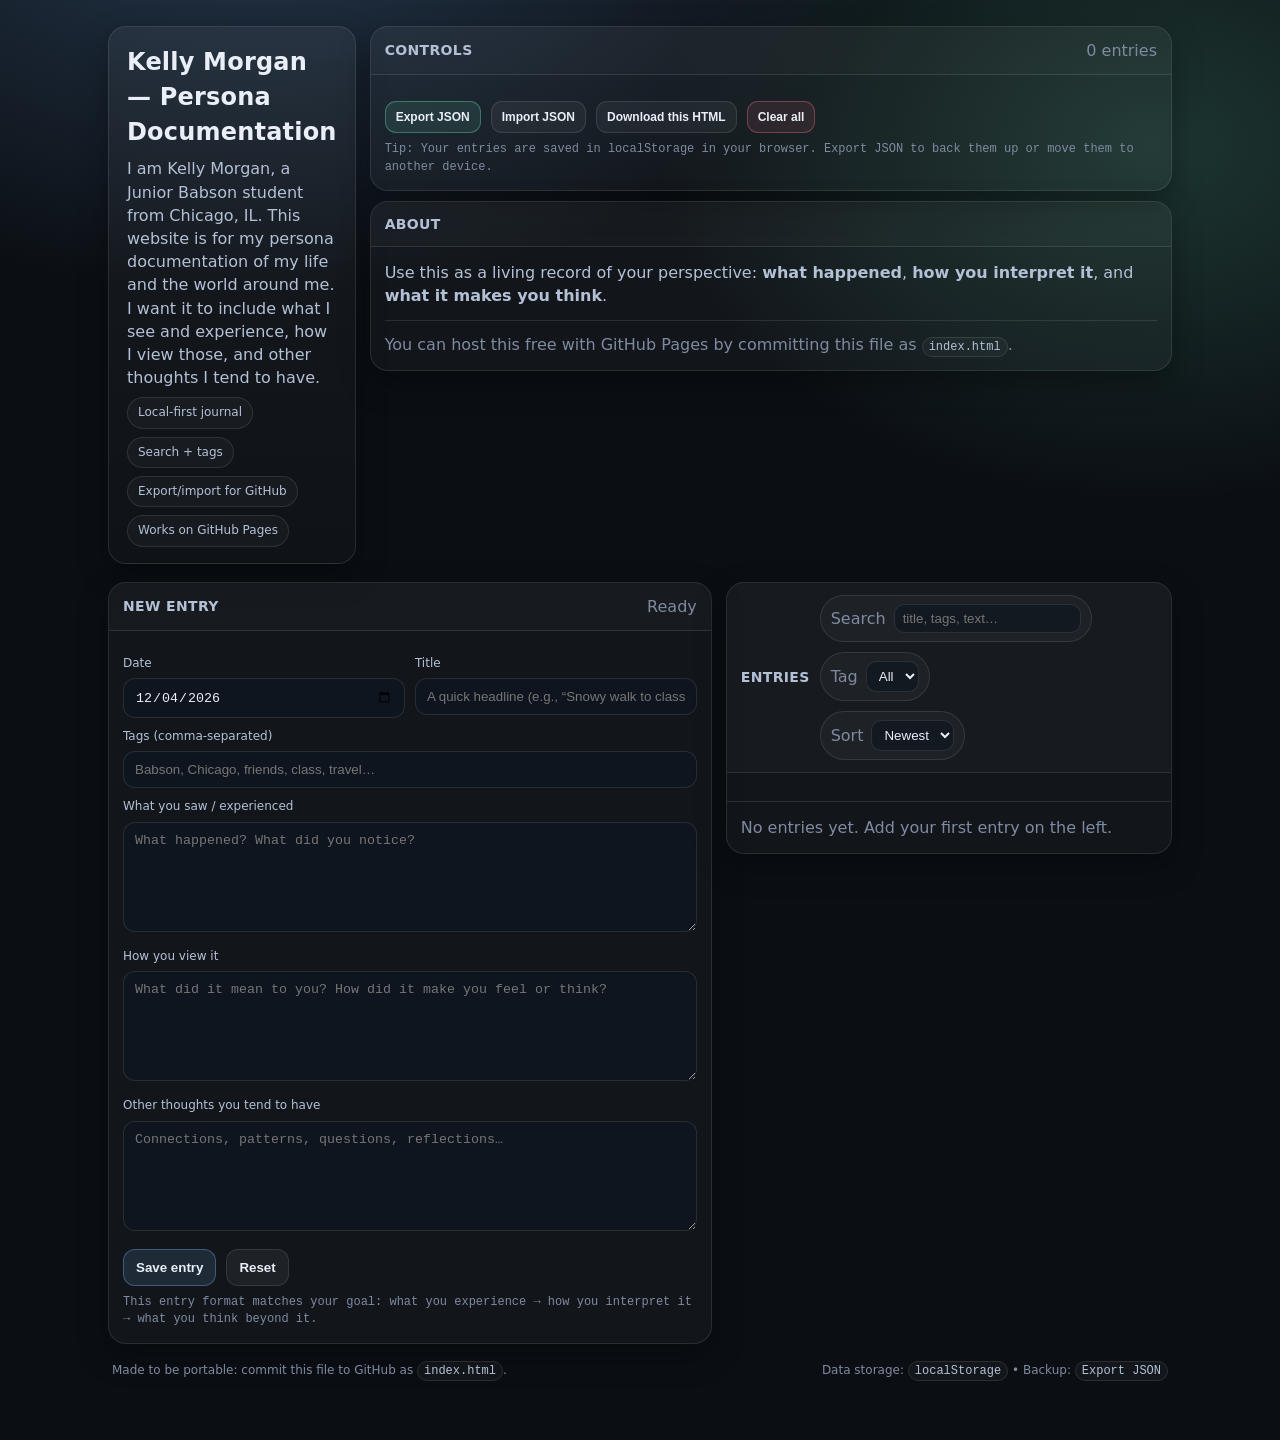
<file: index.html>
<!DOCTYPE html>
<html lang="en">
<head>
  <meta charset="utf-8" />
  <meta name="viewport" content="width=device-width,initial-scale=1" />
  <meta name="description" content="Kelly Morgan — persona documentation of life and the world around me." />
  <title>Kelly Morgan — Persona Documentation</title>
  <style>
    :root{
      --bg:#0b0f14; --panel:#111824; --panel2:#0f1620;
      --text:#e9eef7; --muted:#b3c0d6; --faint:#7f8aa0;
      --brand:#79b8ff; --ok:#6ee7b7; --warn:#fbbf24; --bad:#fb7185;
      --border:rgba(255,255,255,.10);
      --shadow: 0 12px 30px rgba(0,0,0,.35);
      --radius:18px;
      --mono: ui-monospace, SFMono-Regular, Menlo, Monaco, Consolas, "Liberation Mono", "Courier New", monospace;
      --sans: ui-sans-serif, system-ui, -apple-system, Segoe UI, Roboto, Helvetica, Arial, "Apple Color Emoji","Segoe UI Emoji";
    }
    *{box-sizing:border-box}
    body{
      margin:0; font-family:var(--sans); color:var(--text); background:radial-gradient(1200px 800px at 20% -10%, rgba(121,184,255,.25), transparent 55%),
      radial-gradient(900px 650px at 90% 10%, rgba(110,231,183,.18), transparent 55%),
      var(--bg);
      line-height:1.45;
    }
    a{color:var(--brand)}
    .wrap{max-width:1100px; margin:0 auto; padding:26px 18px 60px}
    header{
      display:flex; gap:14px; align-items:flex-start; justify-content:space-between;
      margin-bottom:18px;
    }
    .title{
      display:flex; flex-direction:column; gap:8px;
      padding:18px 18px 16px; border:1px solid var(--border);
      border-radius:var(--radius); background:linear-gradient(180deg, rgba(255,255,255,.05), rgba(255,255,255,.02));
      box-shadow:var(--shadow);
      flex:1;
    }
    .title h1{margin:0; font-size:24px; letter-spacing:.2px}
    .title p{margin:0; color:var(--muted)}
    .badgeRow{display:flex; gap:8px; flex-wrap:wrap}
    .badge{
      border:1px solid var(--border); padding:6px 10px; border-radius:999px;
      font-size:12px; color:var(--muted); background:rgba(255,255,255,.03)
    }
    .rightTools{
      display:flex; flex-direction:column; gap:10px; min-width:260px;
    }
    .card{
      border:1px solid var(--border); border-radius:var(--radius); background:rgba(255,255,255,.03);
      box-shadow:var(--shadow);
      overflow:hidden;
    }
    .cardHeader{
      padding:12px 14px; border-bottom:1px solid var(--border);
      display:flex; align-items:center; justify-content:space-between; gap:10px;
      background:rgba(255,255,255,.02);
    }
    .cardHeader h2{margin:0; font-size:14px; letter-spacing:.35px; color:var(--muted); text-transform:uppercase}
    .cardBody{padding:14px}
    .grid{
      display:grid; grid-template-columns: 1.15fr .85fr; gap:14px;
      align-items:start;
    }
    @media (max-width: 960px){
      header{flex-direction:column}
      .rightTools{min-width:auto; width:100%}
      .grid{grid-template-columns:1fr}
    }
    label{display:block; font-size:12px; color:var(--muted); margin:10px 0 6px}
    input[type="text"], input[type="date"], textarea, select{
      width:100%; padding:10px 11px; border-radius:12px;
      border:1px solid var(--border); background:rgba(15,22,32,.7);
      color:var(--text); outline:none;
    }
    textarea{min-height:110px; resize:vertical}
    .row{display:flex; gap:10px}
    .row > *{flex:1}
    .btnRow{display:flex; flex-wrap:wrap; gap:10px; margin-top:12px}
    button{
      border:1px solid var(--border);
      background:rgba(255,255,255,.05);
      color:var(--text);
      padding:10px 12px;
      border-radius:12px;
      cursor:pointer;
      transition: transform .04s ease, background .12s ease;
      font-weight:600;
    }
    button:hover{background:rgba(255,255,255,.08)}
    button:active{transform:translateY(1px)}
    .primary{border-color:rgba(121,184,255,.35); background:rgba(121,184,255,.12)}
    .primary:hover{background:rgba(121,184,255,.18)}
    .danger{border-color:rgba(251,113,133,.35); background:rgba(251,113,133,.10)}
    .danger:hover{background:rgba(251,113,133,.14)}
    .ok{border-color:rgba(110,231,183,.35); background:rgba(110,231,183,.10)}
    .ok:hover{background:rgba(110,231,183,.14)}
    .small{font-size:12px; font-weight:700; padding:8px 10px; border-radius:11px}
    .muted{color:var(--muted)}
    .faint{color:var(--faint)}
    .hint{
      font-size:12px; color:var(--faint); margin-top:8px;
      font-family:var(--mono);
    }
    .divider{height:1px; background:var(--border); margin:12px 0}
    .toolbar{
      display:flex; flex-wrap:wrap; gap:10px; align-items:center; justify-content:space-between;
    }
    .toolbar .left, .toolbar .right{display:flex; gap:10px; flex-wrap:wrap; align-items:center}
    .pill{
      display:flex; gap:8px; align-items:center;
      border:1px solid var(--border); padding:8px 10px; border-radius:999px;
      background:rgba(255,255,255,.03);
    }
    .pill input, .pill select{
      width:auto; padding:6px 8px; border-radius:10px; border:1px solid var(--border);
      background:rgba(15,22,32,.7);
    }
    .entries{
      display:flex; flex-direction:column; gap:12px;
      padding:14px;
    }
    .entry{
      border:1px solid var(--border);
      border-radius:16px;
      background:linear-gradient(180deg, rgba(255,255,255,.04), rgba(255,255,255,.02));
      overflow:hidden;
    }
    .entryTop{
      padding:12px 14px;
      display:flex; align-items:flex-start; justify-content:space-between; gap:10px;
      border-bottom:1px solid rgba(255,255,255,.08);
    }
    .entryTitle{display:flex; flex-direction:column; gap:4px}
    .entryTitle strong{font-size:15px}
    .meta{font-size:12px; color:var(--muted); display:flex; gap:10px; flex-wrap:wrap}
    .chips{display:flex; gap:6px; flex-wrap:wrap; margin-top:6px}
    .chip{
      font-size:11px; padding:4px 8px; border-radius:999px;
      border:1px solid var(--border); background:rgba(255,255,255,.03);
      color:var(--muted);
    }
    .entryBody{
      padding:12px 14px 14px;
      display:grid; grid-template-columns: 1fr 1fr 1fr; gap:10px;
    }
    .entryBody > div{
      border:1px solid rgba(255,255,255,.08);
      border-radius:14px;
      padding:10px 10px 9px;
      background:rgba(15,22,32,.45);
      min-height:84px;
    }
    .entryBody h4{margin:0 0 6px; font-size:12px; color:var(--muted); text-transform:uppercase; letter-spacing:.35px}
    .entryBody p{margin:0; white-space:pre-wrap; color:var(--text); font-size:13px}
    @media (max-width: 960px){
      .entryBody{grid-template-columns:1fr}
    }
    .toast{
      position:fixed; left:50%; bottom:20px; transform:translateX(-50%);
      background:rgba(17,24,36,.92); border:1px solid var(--border);
      padding:10px 12px; border-radius:12px; box-shadow:var(--shadow);
      font-size:13px; color:var(--text);
      opacity:0; pointer-events:none; transition:opacity .18s ease, transform .18s ease;
    }
    .toast.show{opacity:1; transform:translateX(-50%) translateY(-2px)}
    footer{
      margin-top:18px; color:var(--faint); font-size:12px;
      display:flex; flex-wrap:wrap; gap:10px; align-items:center; justify-content:space-between;
      padding:0 4px;
    }
    code.inline{
      font-family:var(--mono); font-size:12px; color:var(--muted);
      padding:2px 6px; border:1px solid var(--border); border-radius:10px;
      background:rgba(255,255,255,.03);
    }
  </style>
</head>
<body>
  <div class="wrap">
    <header>
      <div class="title" role="banner">
        <h1>Kelly Morgan — Persona Documentation</h1>
        <p>
          I am Kelly Morgan, a Junior Babson student from Chicago, IL. This website is for my persona documentation
          of my life and the world around me. I want it to include what I see and experience, how I view those, and
          other thoughts I tend to have.
        </p>
        <div class="badgeRow" aria-label="Site details">
          <span class="badge">Local-first journal</span>
          <span class="badge">Search + tags</span>
          <span class="badge">Export/import for GitHub</span>
          <span class="badge">Works on GitHub Pages</span>
        </div>
      </div>

      <div class="rightTools">
        <div class="card">
          <div class="cardHeader">
            <h2>Controls</h2>
            <span class="faint" id="entryCount">0 entries</span>
          </div>
          <div class="cardBody">
            <div class="btnRow">
              <button class="ok small" id="btnExport">Export JSON</button>
              <button class="small" id="btnImport">Import JSON</button>
              <input id="importFile" type="file" accept="application/json" hidden />
              <button class="small" id="btnDownloadHtml">Download this HTML</button>
              <button class="danger small" id="btnClearAll">Clear all</button>
            </div>
            <div class="hint">
              Tip: Your entries are saved in <span class="inline code">localStorage</span> in your browser.
              Export JSON to back them up or move them to another device.
            </div>
          </div>
        </div>

        <div class="card">
          <div class="cardHeader">
            <h2>About</h2>
          </div>
          <div class="cardBody">
            <p class="muted" style="margin:0">
              Use this as a living record of your perspective:
              <strong>what happened</strong>, <strong>how you interpret it</strong>, and <strong>what it makes you think</strong>.
            </p>
            <div class="divider"></div>
            <p class="faint" style="margin:0">
              You can host this free with GitHub Pages by committing this file as <code class="inline">index.html</code>.
            </p>
          </div>
        </div>
      </div>
    </header>

    <main class="grid" role="main">
      <!-- Entry form -->
      <section class="card" aria-labelledby="newEntryTitle">
        <div class="cardHeader">
          <h2 id="newEntryTitle">New entry</h2>
          <span class="faint" id="autosaveStatus">Ready</span>
        </div>
        <div class="cardBody">
          <form id="entryForm">
            <div class="row">
              <div>
                <label for="date">Date</label>
                <input id="date" type="date" required />
              </div>
              <div>
                <label for="title">Title</label>
                <input id="title" type="text" placeholder="A quick headline (e.g., “Snowy walk to class”)"
                       maxlength="80" required />
              </div>
            </div>

            <label for="tags">Tags (comma-separated)</label>
            <input id="tags" type="text" placeholder="Babson, Chicago, friends, class, travel…" />

            <label for="seeExperience">What you saw / experienced</label>
            <textarea id="seeExperience" placeholder="What happened? What did you notice?"></textarea>

            <label for="yourView">How you view it</label>
            <textarea id="yourView" placeholder="What did it mean to you? How did it make you feel or think?"></textarea>

            <label for="otherThoughts">Other thoughts you tend to have</label>
            <textarea id="otherThoughts" placeholder="Connections, patterns, questions, reflections…"></textarea>

            <div class="btnRow">
              <button class="primary" type="submit" id="btnSave">Save entry</button>
              <button type="button" id="btnReset">Reset</button>
            </div>

            <div class="hint" id="formHint">
              This entry format matches your goal: what you experience → how you interpret it → what you think beyond it.
            </div>
          </form>
        </div>
      </section>

      <!-- Entries list -->
      <section class="card" aria-labelledby="entriesTitle">
        <div class="cardHeader">
          <h2 id="entriesTitle">Entries</h2>
          <div class="toolbar" aria-label="Entry controls">
            <div class="left">
              <div class="pill" title="Search entries">
                <span class="faint">Search</span>
                <input id="search" type="text" placeholder="title, tags, text…" />
              </div>
              <div class="pill" title="Filter by tag">
                <span class="faint">Tag</span>
                <select id="tagFilter">
                  <option value="">All</option>
                </select>
              </div>
            </div>
            <div class="right">
              <div class="pill" title="Sort order">
                <span class="faint">Sort</span>
                <select id="sort">
                  <option value="newest">Newest</option>
                  <option value="oldest">Oldest</option>
                  <option value="title">Title</option>
                </select>
              </div>
            </div>
          </div>
        </div>

        <div class="entries" id="entries"></div>

        <div style="padding:14px; border-top:1px solid var(--border)" class="faint" id="emptyState">
          No entries yet. Add your first entry on the left.
        </div>
      </section>
    </main>

    <footer>
      <div>Made to be portable: commit this file to GitHub as <code class="inline">index.html</code>.</div>
      <div>Data storage: <code class="inline">localStorage</code> • Backup: <code class="inline">Export JSON</code></div>
    </footer>
  </div>

  <div class="toast" id="toast" role="status" aria-live="polite"></div>

  <script>
    // -----------------------------
    // Persona Documentation Journal
    // Single-file site for GitHub Pages
    // -----------------------------

    const STORAGE_KEY = "kelly_persona_entries_v1";

    /** @typedef {{
     *  id: string,
     *  date: string, // YYYY-MM-DD
     *  title: string,
     *  tags: string[],
     *  seeExperience: string,
     *  yourView: string,
     *  otherThoughts: string,
     *  createdAt: number,
     *  updatedAt: number
     * }} Entry */

    const els = {
      form: document.getElementById("entryForm"),
      date: document.getElementById("date"),
      title: document.getElementById("title"),
      tags: document.getElementById("tags"),
      seeExperience: document.getElementById("seeExperience"),
      yourView: document.getElementById("yourView"),
      otherThoughts: document.getElementById("otherThoughts"),
      entries: document.getElementById("entries"),
      emptyState: document.getElementById("emptyState"),
      search: document.getElementById("search"),
      tagFilter: document.getElementById("tagFilter"),
      sort: document.getElementById("sort"),
      entryCount: document.getElementById("entryCount"),
      autosaveStatus: document.getElementById("autosaveStatus"),
      btnExport: document.getElementById("btnExport"),
      btnImport: document.getElementById("btnImport"),
      importFile: document.getElementById("importFile"),
      btnDownloadHtml: document.getElementById("btnDownloadHtml"),
      btnClearAll: document.getElementById("btnClearAll"),
      btnReset: document.getElementById("btnReset"),
      toast: document.getElementById("toast"),
    };

    /** @type {Entry[]} */
    let entries = [];
    let editingId = null;

    function uid() {
      return (crypto?.randomUUID?.() ?? ("id_" + Math.random().toString(16).slice(2))) + "_" + Date.now();
    }

    function todayISO() {
      const d = new Date();
      const yyyy = d.getFullYear();
      const mm = String(d.getMonth() + 1).padStart(2, "0");
      const dd = String(d.getDate()).padStart(2, "0");
      return `${yyyy}-${mm}-${dd}`;
    }

    function parseTags(raw) {
      return raw
        .split(",")
        .map(t => t.trim())
        .filter(Boolean)
        .map(t => t.replace(/\s+/g, " "));
    }

    function showToast(msg) {
      els.toast.textContent = msg;
      els.toast.classList.add("show");
      window.clearTimeout(showToast._t);
      showToast._t = window.setTimeout(() => els.toast.classList.remove("show"), 1600);
    }

    function saveToStorage() {
      localStorage.setItem(STORAGE_KEY, JSON.stringify(entries));
      els.autosaveStatus.textContent = "Saved";
      window.clearTimeout(saveToStorage._t);
      saveToStorage._t = window.setTimeout(() => (els.autosaveStatus.textContent = "Ready"), 900);
    }

    function loadFromStorage() {
      const raw = localStorage.getItem(STORAGE_KEY);
      entries = raw ? safeParseJSON(raw, []) : [];
    }

    function safeParseJSON(raw, fallback) {
      try { return JSON.parse(raw); } catch { return fallback; }
    }

    function formatDate(iso) {
      // iso expected YYYY-MM-DD
      const [y, m, d] = iso.split("-").map(Number);
      if (!y || !m || !d) return iso;
      const dt = new Date(y, m - 1, d);
      return dt.toLocaleDateString(undefined, { year: "numeric", month: "short", day: "numeric" });
    }

    function updateTagDropdown() {
      const allTags = new Set();
      entries.forEach(e => (e.tags || []).forEach(t => allTags.add(t)));
      const current = els.tagFilter.value;

      // rebuild options
      els.tagFilter.innerHTML = `<option value="">All</option>`;
      Array.from(allTags).sort((a,b) => a.localeCompare(b)).forEach(tag => {
        const opt = document.createElement("option");
        opt.value = tag;
        opt.textContent = tag;
        els.tagFilter.appendChild(opt);
      });

      // preserve selection if still exists
      if (current && Array.from(allTags).includes(current)) {
        els.tagFilter.value = current;
      } else {
        els.tagFilter.value = "";
      }
    }

    function getFilteredSortedEntries() {
      const q = els.search.value.trim().toLowerCase();
      const tag = els.tagFilter.value;
      const sort = els.sort.value;

      let list = [...entries];

      if (q) {
        list = list.filter(e => {
          const hay = [
            e.title, (e.tags || []).join(", "),
            e.seeExperience, e.yourView, e.otherThoughts
          ].join(" ").toLowerCase();
          return hay.includes(q);
        });
      }

      if (tag) {
        list = list.filter(e => (e.tags || []).includes(tag));
      }

      if (sort === "newest") {
        list.sort((a,b) => (b.date || "").localeCompare(a.date || "") || (b.updatedAt - a.updatedAt));
      } else if (sort === "oldest") {
        list.sort((a,b) => (a.date || "").localeCompare(b.date || "") || (a.updatedAt - b.updatedAt));
      } else if (sort === "title") {
        list.sort((a,b) => (a.title || "").localeCompare(b.title || ""));
      }

      return list;
    }

    function render() {
      updateTagDropdown();

      const list = getFilteredSortedEntries();
      els.entries.innerHTML = "";

      els.entryCount.textContent = `${entries.length} ${entries.length === 1 ? "entry" : "entries"}`;
      els.emptyState.style.display = entries.length ? "none" : "block";

      if (!list.length && entries.length) {
        // nothing matches filters/search
        const msg = document.createElement("div");
        msg.className = "faint";
        msg.style.padding = "14px";
        msg.textContent = "No entries match your search/filter.";
        els.entries.appendChild(msg);
        return;
      }

      for (const e of list) {
        els.entries.appendChild(renderEntryCard(e));
      }
    }

    function renderEntryCard(e) {
      const card = document.createElement("article");
      card.className = "entry";
      card.setAttribute("data-id", e.id);

      const top = document.createElement("div");
      top.className = "entryTop";

      const left = document.createElement("div");
      left.className = "entryTitle";

      const title = document.createElement("strong");
      title.textContent = e.title || "(Untitled)";
      left.appendChild(title);

      const meta = document.createElement("div");
      meta.className = "meta";
      const date = document.createElement("span");
      date.textContent = `📅 ${formatDate(e.date)}`;
      const updated = document.createElement("span");
      updated.textContent = `↻ ${new Date(e.updatedAt).toLocaleString(undefined, { dateStyle: "medium", timeStyle: "short" })}`;
      meta.append(date, updated);
      left.appendChild(meta);

      const chips = document.createElement("div");
      chips.className = "chips";
      (e.tags || []).slice(0, 10).forEach(t => {
        const chip = document.createElement("span");
        chip.className = "chip";
        chip.textContent = t;
        chips.appendChild(chip);
      });
      if ((e.tags || []).length > 10) {
        const more = document.createElement("span");
        more.className = "chip";
        more.textContent = `+${e.tags.length - 10} more`;
        chips.appendChild(more);
      }
      left.appendChild(chips);

      const right = document.createElement("div");
      right.style.display = "flex";
      right.style.gap = "8px";
      right.style.flexWrap = "wrap";
      right.style.justifyContent = "flex-end";

      const btnEdit = document.createElement("button");
      btnEdit.className = "small";
      btnEdit.textContent = "Edit";
      btnEdit.addEventListener("click", () => startEdit(e.id));

      const btnDelete = document.createElement("button");
      btnDelete.className = "danger small";
      btnDelete.textContent = "Delete";
      btnDelete.addEventListener("click", () => deleteEntry(e.id));

      right.append(btnEdit, btnDelete);

      top.append(left, right);

      const body = document.createElement("div");
      body.className = "entryBody";

      body.appendChild(sectionBlock("What you saw / experienced", e.seeExperience));
      body.appendChild(sectionBlock("How you view it", e.yourView));
      body.appendChild(sectionBlock("Other thoughts", e.otherThoughts));

      card.append(top, body);
      return card;
    }

    function sectionBlock(h, text) {
      const wrap = document.createElement("div");
      const hh = document.createElement("h4");
      hh.textContent = h;
      const p = document.createElement("p");
      p.textContent = (text || "").trim() || "—";
      wrap.append(hh, p);
      return wrap;
    }

    function resetForm() {
      editingId = null;
      els.form.reset();
      els.date.value = todayISO();
      els.btnReset.textContent = "Reset";
      document.getElementById("btnSave").textContent = "Save entry";
      showToast("Form reset");
    }

    function startEdit(id) {
      const e = entries.find(x => x.id === id);
      if (!e) return;

      editingId = id;
      els.date.value = e.date || todayISO();
      els.title.value = e.title || "";
      els.tags.value = (e.tags || []).join(", ");
      els.seeExperience.value = e.seeExperience || "";
      els.yourView.value = e.yourView || "";
      els.otherThoughts.value = e.otherThoughts || "";

      document.getElementById("btnSave").textContent = "Update entry";
      els.btnReset.textContent = "Cancel edit";
      window.scrollTo({ top: 0, behavior: "smooth" });
      showToast("Editing entry");
    }

    function upsertEntryFromForm() {
      const date = els.date.value;
      const title = els.title.value.trim();
      const tags = parseTags(els.tags.value);
      const seeExperience = els.seeExperience.value.trim();
      const yourView = els.yourView.value.trim();
      const otherThoughts = els.otherThoughts.value.trim();

      const now = Date.now();

      if (!date || !title) {
        showToast("Date + title are required");
        return;
      }

      if (editingId) {
        const idx = entries.findIndex(e => e.id === editingId);
        if (idx === -1) return;

        entries[idx] = {
          ...entries[idx],
          date, title, tags, seeExperience, yourView, otherThoughts,
          updatedAt: now
        };
        saveToStorage();
        render();
        resetForm();
        showToast("Entry updated");
      } else {
        const e = {
          id: uid(),
          date,
          title,
          tags,
          seeExperience,
          yourView,
          otherThoughts,
          createdAt: now,
          updatedAt: now
        };
        entries.push(e);
        saveToStorage();
        render();
        resetForm();
        showToast("Entry saved");
      }
    }

    function deleteEntry(id) {
      const e = entries.find(x => x.id === id);
      if (!e) return;

      const ok = confirm(`Delete "${e.title}"? This can’t be undone (unless you exported JSON).`);
      if (!ok) return;

      entries = entries.filter(x => x.id !== id);
      saveToStorage();
      render();
      showToast("Entry deleted");
    }

    function exportJSON() {
      const payload = {
        app: "Kelly Persona Documentation",
        version: 1,
        exportedAt: new Date().toISOString(),
        entries
      };
      const blob = new Blob([JSON.stringify(payload, null, 2)], { type: "application/json" });
      const url = URL.createObjectURL(blob);
      const a = document.createElement("a");
      a.href = url;
      a.download = `kelly-persona-entries-${new Date().toISOString().slice(0,10)}.json`;
      document.body.appendChild(a);
      a.click();
      a.remove();
      URL.revokeObjectURL(url);
      showToast("Exported JSON");
    }

    async function importJSON(file) {
      const text = await file.text();
      const parsed = safeParseJSON(text, null);
      if (!parsed) {
        alert("That file doesn’t look like valid JSON.");
        return;
      }

      const importedEntries = Array.isArray(parsed) ? parsed : parsed.entries;
      if (!Array.isArray(importedEntries)) {
        alert("Couldn’t find an 'entries' array in that JSON.");
        return;
      }

      // normalize + merge by id
      const normalized = importedEntries
        .filter(Boolean)
        .map(e => ({
          id: String(e.id || uid()),
          date: String(e.date || todayISO()),
          title: String(e.title || "Untitled"),
          tags: Array.isArray(e.tags) ? e.tags.map(String) : parseTags(String(e.tags || "")),
          seeExperience: String(e.seeExperience || ""),
          yourView: String(e.yourView || ""),
          otherThoughts: String(e.otherThoughts || ""),
          createdAt: Number(e.createdAt || Date.now()),
          updatedAt: Number(e.updatedAt || Date.now())
        }));

      const byId = new Map(entries.map(e => [e.id, e]));
      for (const e of normalized) byId.set(e.id, e);

      entries = Array.from(byId.values());
      saveToStorage();
      render();
      showToast("Imported JSON");
    }

    function downloadThisHtml() {
      // downloads the current DOM as a single HTML file
      const html = "<!DOCTYPE html>\n" + document.documentElement.outerHTML;
      const blob = new Blob([html], { type: "text/html" });
      const url = URL.createObjectURL(blob);
      const a = document.createElement("a");
      a.href = url;
      a.download = "index.html";
      document.body.appendChild(a);
      a.click();
      a.remove();
      URL.revokeObjectURL(url);
      showToast("Downloaded index.html");
    }

    function clearAll() {
      const ok = confirm("Clear ALL entries from this browser? Export JSON first if you want a backup.");
      if (!ok) return;
      entries = [];
      localStorage.removeItem(STORAGE_KEY);
      render();
      resetForm();
      showToast("Cleared");
    }

    // -----------------------------
    // Wire up events
    // -----------------------------
    els.form.addEventListener("submit", (e) => {
      e.preventDefault();
      upsertEntryFromForm();
    });

    els.btnReset.addEventListener("click", () => resetForm());
    els.search.addEventListener("input", render);
    els.tagFilter.addEventListener("change", render);
    els.sort.addEventListener("change", render);

    els.btnExport.addEventListener("click", exportJSON);

    els.btnImport.addEventListener("click", () => els.importFile.click());
    els.importFile.addEventListener("change", async () => {
      const file = els.importFile.files?.[0];
      if (file) await importJSON(file);
      els.importFile.value = "";
    });

    els.btnDownloadHtml.addEventListener("click", downloadThisHtml);
    els.btnClearAll.addEventListener("click", clearAll);

    // Initialize
    loadFromStorage();
    els.date.value = todayISO();
    render();
  </script>
</body>
</html>
</file>
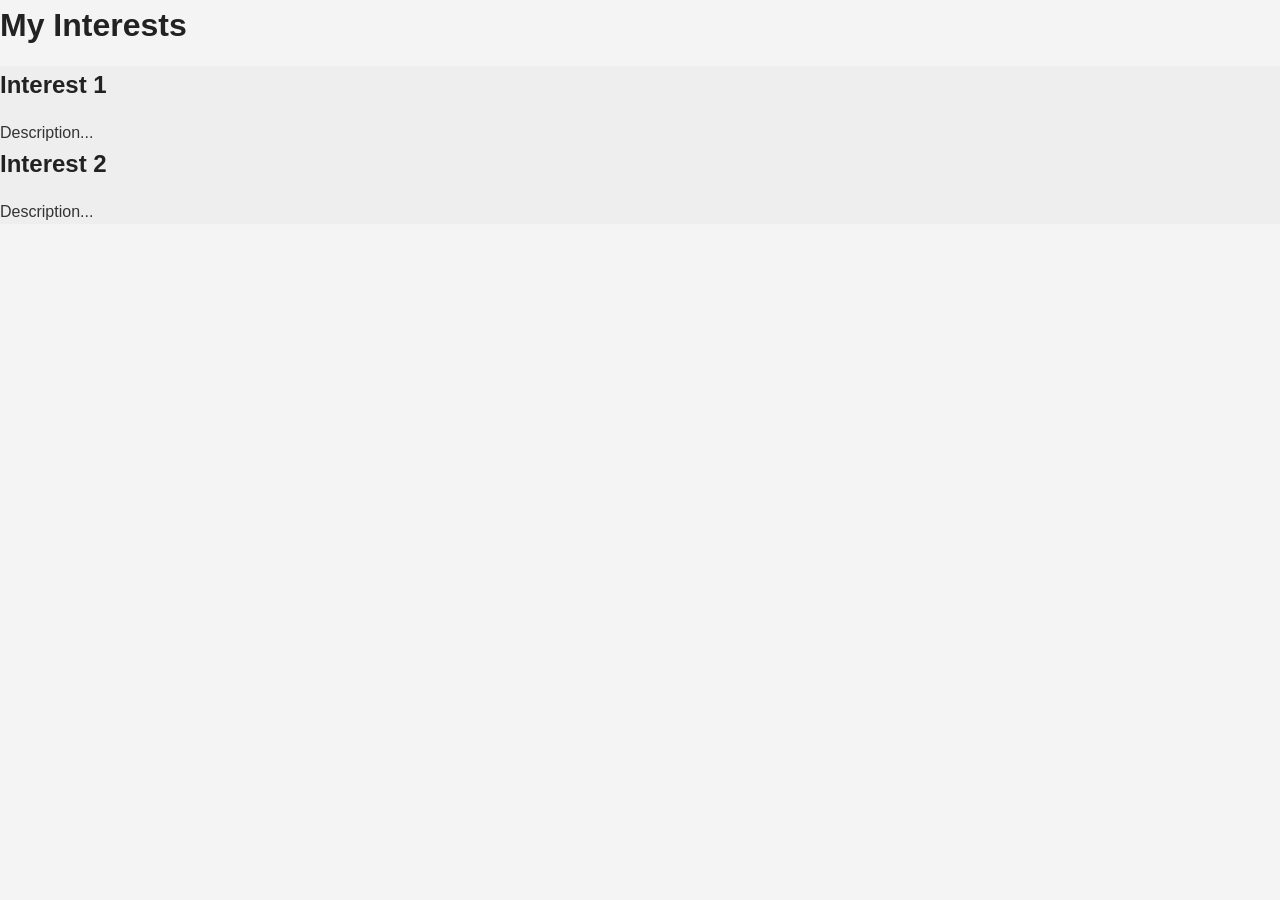
<file: interests.html>
<!DOCTYPE html>
<html lang="en">
<head>
  <meta charset="UTF-8">
  <title>My Interests</title>
  <link rel="stylesheet" href="css/interests.css">
</head>
<body>
  <h1>My Interests</h1>
  <section class="my-element">
    <h2>Interest 1</h2>
    <p>Description...</p>
  </section>
  <section class="my-element">
    <h2>Interest 2</h2>
    <p>Description...</p>
  </section>
</body>
</html>
</file>
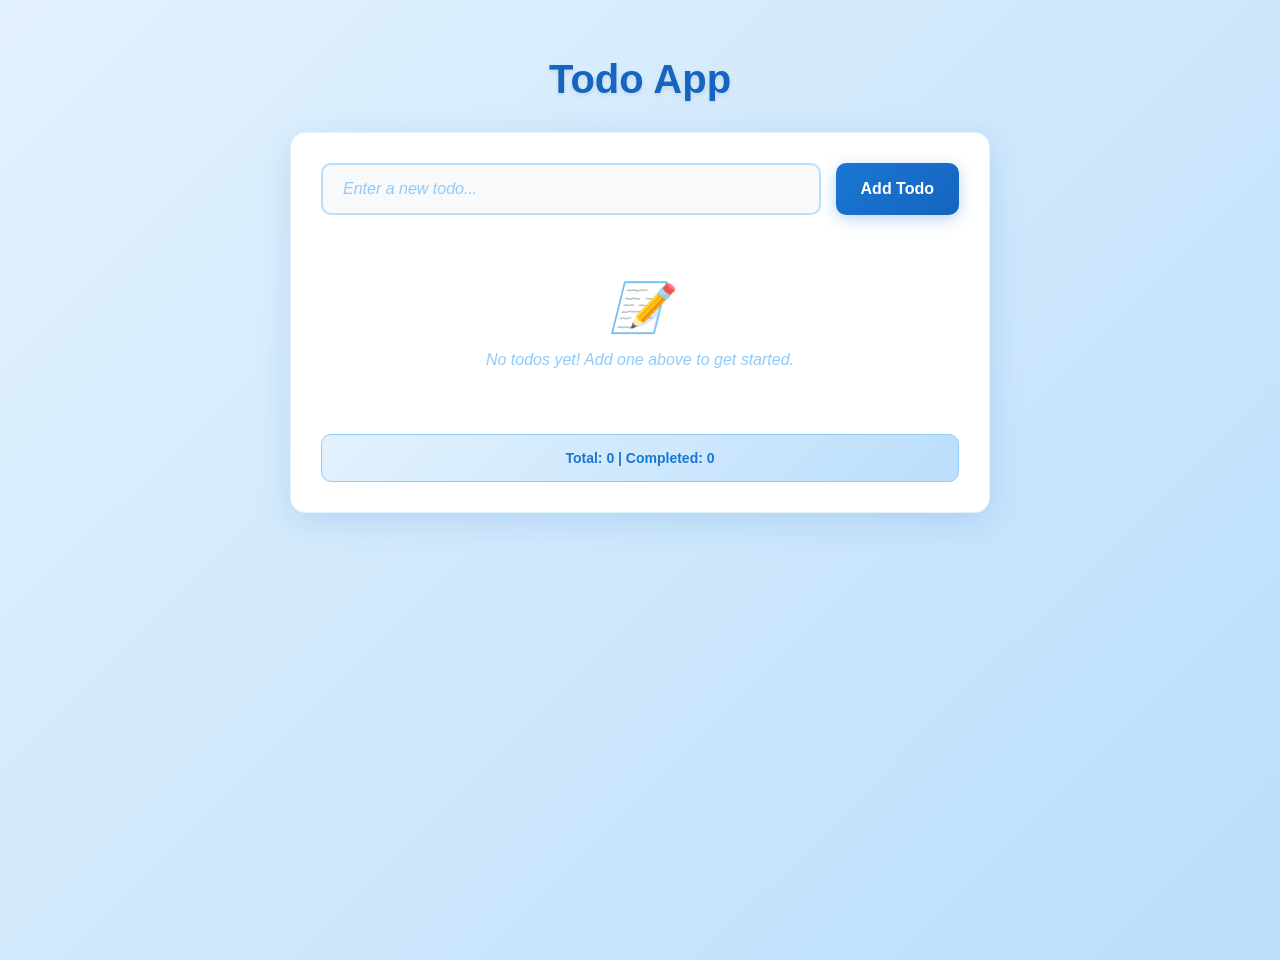
<file: todo.html>
<!DOCTYPE html>
<html lang="en">
<head>
    <meta charset="UTF-8">
    <meta name="viewport" content="width=device-width, initial-scale=1.0">
    <title>Simple Todo App</title>
    <style>
        body {
            font-family: 'Segoe UI', Tahoma, Geneva, Verdana, sans-serif;
            max-width: 700px;
            margin: 0 auto;
            padding: 30px 20px;
            background: linear-gradient(135deg, #e3f2fd 0%, #bbdefb 100%);
            min-height: 100vh;
        }

        h1 {
            text-align: center;
            color: #1565c0;
            font-size: 2.5rem;
            margin-bottom: 30px;
            text-shadow: 0 2px 4px rgba(0,0,0,0.1);
        }

        .todo-container {
            background: white;
            padding: 30px;
            border-radius: 15px;
            box-shadow: 0 8px 32px rgba(21, 101, 192, 0.15);
            border: 1px solid #e3f2fd;
        }

        .input-section {
            display: flex;
            gap: 15px;
            margin-bottom: 25px;
            position: relative;
        }

        #todo-input {
            flex: 1;
            padding: 15px 20px;
            border: 2px solid #bbdefb;
            border-radius: 10px;
            font-size: 16px;
            background-color: #f8f9fa;
            transition: all 0.3s ease;
            outline: none;
        }

        #todo-input:focus {
            border-color: #1976d2;
            background-color: white;
            box-shadow: 0 0 0 3px rgba(25, 118, 210, 0.1);
        }

        #todo-input::placeholder {
            color: #90caf9;
            font-style: italic;
        }

        #add-btn {
            padding: 15px 25px;
            background: linear-gradient(135deg, #1976d2 0%, #1565c0 100%);
            color: white;
            border: none;
            border-radius: 10px;
            cursor: pointer;
            font-size: 16px;
            font-weight: 600;
            transition: all 0.3s ease;
            box-shadow: 0 4px 15px rgba(25, 118, 210, 0.3);
        }

        #add-btn:hover {
            transform: translateY(-2px);
            box-shadow: 0 6px 20px rgba(25, 118, 210, 0.4);
            background: linear-gradient(135deg, #1565c0 0%, #0d47a1 100%);
        }

        #add-btn:active {
            transform: translateY(0);
        }

        .todo-list {
            list-style: none;
            padding: 0;
            margin: 0;
        }

        .todo-item {
            display: flex;
            align-items: center;
            padding: 15px 20px;
            border-bottom: 1px solid #e3f2fd;
            gap: 15px;
            transition: all 0.2s ease;
            border-radius: 8px;
            margin-bottom: 5px;
        }

        .todo-item:hover {
            background-color: #f8f9fa;
            transform: translateX(5px);
        }

        .todo-item:last-child {
            border-bottom: none;
            margin-bottom: 0;
        }

        .todo-text {
            flex: 1;
            font-size: 16px;
            color: #424242;
            transition: all 0.3s ease;
        }

        .todo-text.completed {
            text-decoration: line-through;
            color: #9e9e9e;
            opacity: 0.7;
        }

        .todo-checkbox {
            width: 20px;
            height: 20px;
            cursor: pointer;
            accent-color: #1976d2;
            border-radius: 4px;
        }

        .delete-btn {
            background: linear-gradient(135deg, #f44336 0%, #d32f2f 100%);
            color: white;
            border: none;
            padding: 8px 15px;
            border-radius: 8px;
            cursor: pointer;
            font-size: 14px;
            font-weight: 500;
            transition: all 0.3s ease;
            box-shadow: 0 2px 8px rgba(244, 67, 54, 0.3);
        }

        .delete-btn:hover {
            transform: translateY(-1px);
            box-shadow: 0 4px 12px rgba(244, 67, 54, 0.4);
            background: linear-gradient(135deg, #d32f2f 0%, #b71c1c 100%);
        }

        .edit-btn {
            background: linear-gradient(135deg, #ff9800 0%, #f57c00 100%);
            color: white;
            border: none;
            padding: 8px 12px;
            border-radius: 8px;
            cursor: pointer;
            font-size: 14px;
            transition: all 0.3s ease;
            box-shadow: 0 2px 8px rgba(255, 152, 0, 0.3);
            margin-right: 5px;
        }

        .edit-btn:hover {
            transform: translateY(-1px);
            box-shadow: 0 4px 12px rgba(255, 152, 0, 0.4);
            background: linear-gradient(135deg, #f57c00 0%, #ef6c00 100%);
        }

        .edit-btn:active {
            transform: translateY(0);
        }

        .stats {
            margin-top: 25px;
            text-align: center;
            color: #1976d2;
            font-weight: 600;
            font-size: 14px;
            background: linear-gradient(135deg, #e3f2fd 0%, #bbdefb 100%);
            padding: 15px;
            border-radius: 10px;
            border: 1px solid #90caf9;
        }

        /* Custom checkbox styling */
        .todo-checkbox {
            appearance: none;
            -webkit-appearance: none;
            -moz-appearance: none;
            width: 20px;
            height: 20px;
            border: 2px solid #90caf9;
            border-radius: 4px;
            background-color: white;
            cursor: pointer;
            position: relative;
            transition: all 0.3s ease;
        }

        .todo-checkbox:checked {
            background-color: #1976d2;
            border-color: #1976d2;
        }

        .todo-checkbox:checked::after {
            content: '✓';
            position: absolute;
            top: 50%;
            left: 50%;
            transform: translate(-50%, -50%);
            color: white;
            font-size: 12px;
            font-weight: bold;
        }

        .todo-checkbox:hover {
            border-color: #1976d2;
            box-shadow: 0 0 0 2px rgba(25, 118, 210, 0.2);
        }

        /* Empty state */
        .empty-state {
            text-align: center;
            color: #90caf9;
            font-style: italic;
            padding: 40px 20px;
        }

        .empty-state::before {
            content: '📝';
            font-size: 3rem;
            display: block;
            margin-bottom: 15px;
        }
    </style>
</head>
<body>
    <h1>Todo App</h1>
    <div class="todo-container">
        <div class="input-section">
            <input type="text" id="todo-input" placeholder="Enter a new todo..." maxlength="100">
            <button id="add-btn">Add Todo</button>
        </div>

        <ul class="todo-list" id="todo-list">
            <!-- Todos will be added here -->
        </ul>

        <div class="empty-state" id="empty-state">
            No todos yet! Add one above to get started.
        </div>

        <div class="stats" id="stats">
            Total: 0 | Completed: 0
        </div>
    </div>

    <script>
        // Get DOM elements
        const todoInput = document.getElementById('todo-input');
        const addBtn = document.getElementById('add-btn');
        const todoList = document.getElementById('todo-list');
        const stats = document.getElementById('stats');

        // Initialize todos array from localStorage or empty array
        let todos = JSON.parse(localStorage.getItem('todos')) || [];

        // Function to render todos
        function renderTodos() {
            todoList.innerHTML = '';

            if (todos.length === 0) {
                document.getElementById('empty-state').style.display = 'block';
            } else {
                document.getElementById('empty-state').style.display = 'none';
            }

            todos.forEach((todo, index) => {
                const li = document.createElement('li');
                li.className = 'todo-item';

                li.innerHTML = `
                    <input type="checkbox" class="todo-checkbox" ${todo.completed ? 'checked' : ''} data-index="${index}">
                    <span class="todo-text ${todo.completed ? 'completed' : ''}" contenteditable="false" data-index="${index}">${todo.text}</span>
                    <button class="edit-btn" data-index="${index}" title="Edit">✏️</button>
                    <button class="delete-btn" data-index="${index}" title="Delete">🗑️</button>
                `;

                todoList.appendChild(li);
            });

            updateStats();
            saveTodos();
        }

        // Function to add a new todo
        function addTodo() {
            const text = todoInput.value.trim();

            if (text === '') {
                alert('Please enter a todo item!');
                return;
            }

            todos.push({
                text: text,
                completed: false
            });

            todoInput.value = '';
            renderTodos();
        }

        // Function to toggle todo completion
        function toggleTodo(index) {
            todos[index].completed = !todos[index].completed;
            renderTodos();
        }

        // Function to delete a todo
        function deleteTodo(index) {
            todos.splice(index, 1);
            renderTodos();
        }

        // Function to update stats
        function updateStats() {
            const total = todos.length;
            const completed = todos.filter(todo => todo.completed).length;
            stats.textContent = `Total: ${total} | Completed: ${completed}`;
        }

        // Function to save todos to localStorage
        function saveTodos() {
            localStorage.setItem('todos', JSON.stringify(todos));
        }

        // Event listeners
        addBtn.addEventListener('click', addTodo);

        todoInput.addEventListener('keypress', (e) => {
            if (e.key === 'Enter') {
                addTodo();
            }
        });

        todoList.addEventListener('click', (e) => {
            const target = e.target;
            const index = parseInt(target.dataset.index);

            if (target.classList.contains('todo-checkbox')) {
                toggleTodo(index);
            } else if (target.classList.contains('delete-btn')) {
                deleteTodo(index);
            } else if (target.classList.contains('edit-btn')) {
                editTodo(index);
            }
        });

        // Initial render
        renderTodos();
    </script>
</body>
</html>
</file>
<file: css/interests.css>
/* Interests Stylesheet */

* {
    margin: 0;
    padding: 0;
    box-sizing: border-box;
}

body {
    font-family: Arial, sans-serif;
    line-height: 1.6;
    color: #333;
    background-color: #f4f4f4;
}

.container {
    max-width: 1200px;
    margin: 0 auto;
    padding: 20px;
}

h1, h2, h3 {
    color: #222;
    margin-bottom: 15px;
}

a {
    color: #0066cc;
    text-decoration: none;
}

a:hover {
    text-decoration: underline;
}

.my-element {
  background-color: #eee;
  color: #333;
  transition: background-color 0.3s, color 0.3s;
  cursor: pointer;
}

.my-element:hover {
    background-color: #3b82f6;
    color: white;
}
</file>
